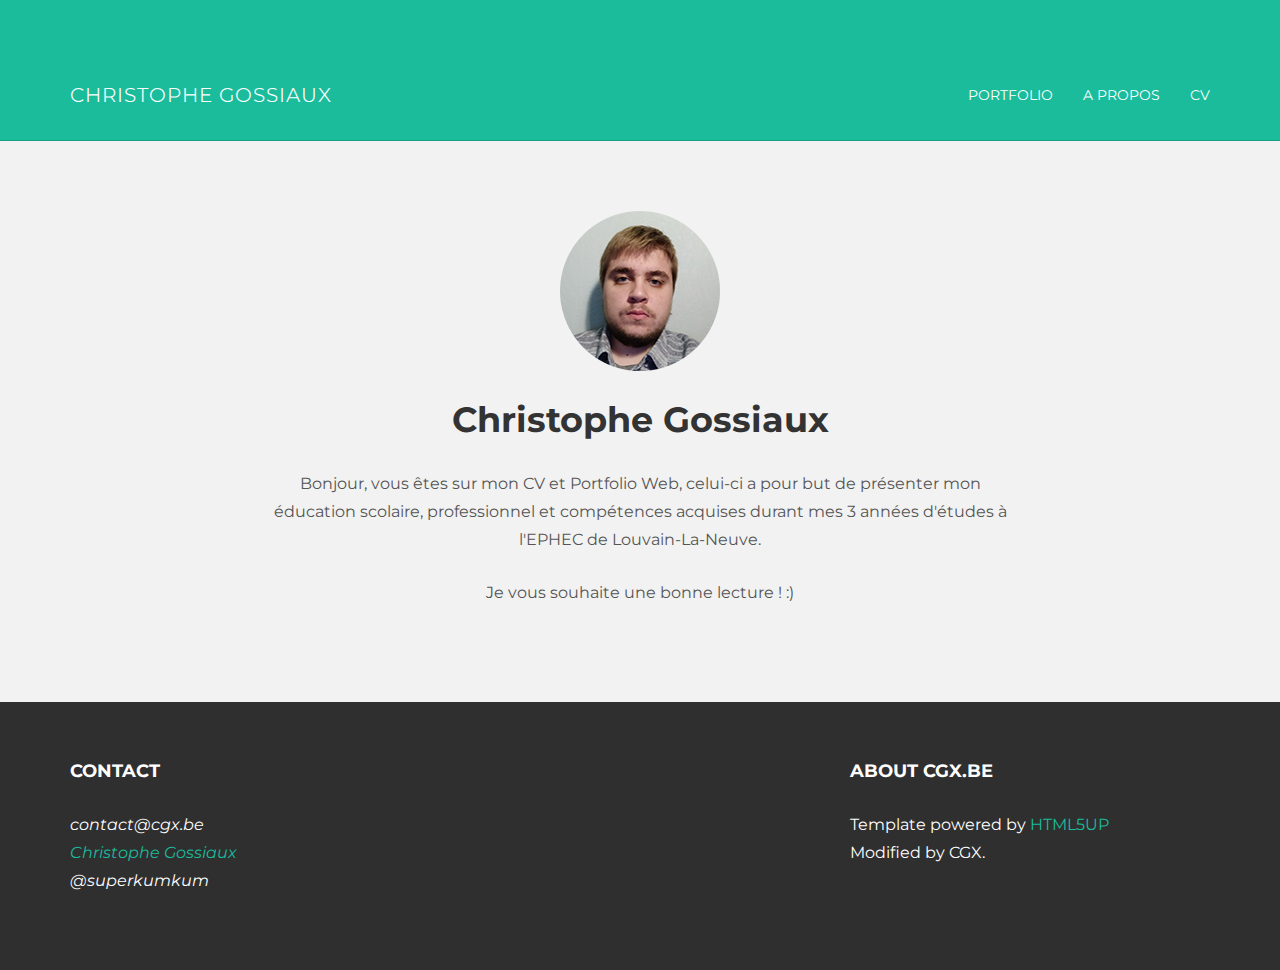
<file: code/portfolio/index.html>
<!DOCTYPE html>
<html lang="en">
  <head>
    <meta charset="utf-8">
    <meta http-equiv="X-UA-Compatible" content="IE=edge">
    <meta name="viewport" content="width=device-width, initial-scale=1.0">
    <meta name="description" content="">
    <meta name="author" content="">
    <link rel="shortcut icon" href="../../docs-assets/ico/favicon.png">

    <title>Christophe Gossiaux </title>

    <!-- Bootstrap core CSS -->
    <link href="assets/css/bootstrap.css" rel="stylesheet">


    <!-- Custom styles for this template -->
    <link href="assets/css/main.css" rel="stylesheet">
    <link rel="stylesheet" href="https://use.fontawesome.com/releases/v5.0.10/css/all.css" integrity="sha384-+d0P83n9kaQMCwj8F4RJB66tzIwOKmrdb46+porD/OvrJ+37WqIM7UoBtwHO6Nlg" crossorigin="anonymous">

    <script src="https://code.jquery.com/jquery-1.10.2.min.js"></script>
    <script src="assets/js/hover.zoom.js"></script>
    <script src="assets/js/hover.zoom.conf.js"></script>

    <!-- HTML5 shim and Respond.js IE8 support of HTML5 elements and media queries -->
    <!--[if lt IE 9]>
      <script src="https://oss.maxcdn.com/libs/html5shiv/3.7.0/html5shiv.js"></script>
      <script src="https://oss.maxcdn.com/libs/respond.js/1.3.0/respond.min.js"></script>
    <![endif]-->
  </head>

  <body>

    <!-- Static navbar -->
    <div class="navbar navbar-inverse navbar-static-top">
      <div class="container">
        <div class="navbar-header">
          <button type="button" class="navbar-toggle" data-toggle="collapse" data-target=".navbar-collapse">
            <span class="icon-bar"></span>
            <span class="icon-bar"></span>
            <span class="icon-bar"></span>
          </button>
          <a class="navbar-brand" href="index.html">Christophe Gossiaux</a>
        </div>
        <div class="navbar-collapse collapse">
          <ul class="nav navbar-nav navbar-right">
            <li><a href="portfolio.html">Portfolio</a></li>
            <li><a href="about.html">A propos</a></li>
            <li><a href="cv.html">CV</a></li>
          </ul>
        </div><!--/.nav-collapse -->
      </div>
    </div>

	<!-- +++++ Welcome Section +++++ -->
	<div id="ww">
	    <div class="container">
			<div class="row">
				<div class="col-lg-8 col-lg-offset-2 centered">
					<img src="assets/img/user.png" alt="Stanley">
					<h1>Christophe Gossiaux</h1>
					<p>Bonjour, vous êtes sur mon CV et Portfolio Web, celui-ci a pour but de présenter mon éducation scolaire, professionnel et compétences acquises durant mes 3 années d'études à l'EPHEC de Louvain-La-Neuve.</p>
          <p>Je vous souhaite une bonne lecture ! :)</p>

				</div><!-- /col-lg-8 -->
			</div><!-- /row -->
	    </div> <!-- /container -->
	</div><!-- /ww -->


	<!-- +++++ Projects Section +++++ -->




	<!-- +++++ Footer Section +++++ -->

	<div id="footer">
		<div class="container">
			<div class="row">
				<div class="col-lg-4">
					<h4>Contact</h4>
					<p>
            <i class="fas fa-envelope"> contact@cgx.be</i> <br />
            <i class="fab fa-linkedin-in"> <a href="https://www.linkedin.com/in/gossiaux-christophe-960522b6/">Christophe Gossiaux</a></i><br/>
						<i class="fab fa-twitter"> @superkumkum</i><br/>
					</p>
				</div><!-- /col-lg-4 -->
        <div class="col-lg-4"></div>

							<div class="col-lg-4">
					<h4>About cgx.be</h4>
					<p>Template powered by <a href="https://html5up.net/">HTML5UP </a><br /> Modified by CGX.</p>

				</div><!-- /col-lg-4 -->

			</div>

		</div>
	</div>


    <!-- Bootstrap core JavaScript
    ================================================== -->
    <!-- Placed at the end of the document so the pages load faster -->
    <script src="assets/js/bootstrap.min.js"></script>
  </body>
</html>
</file>
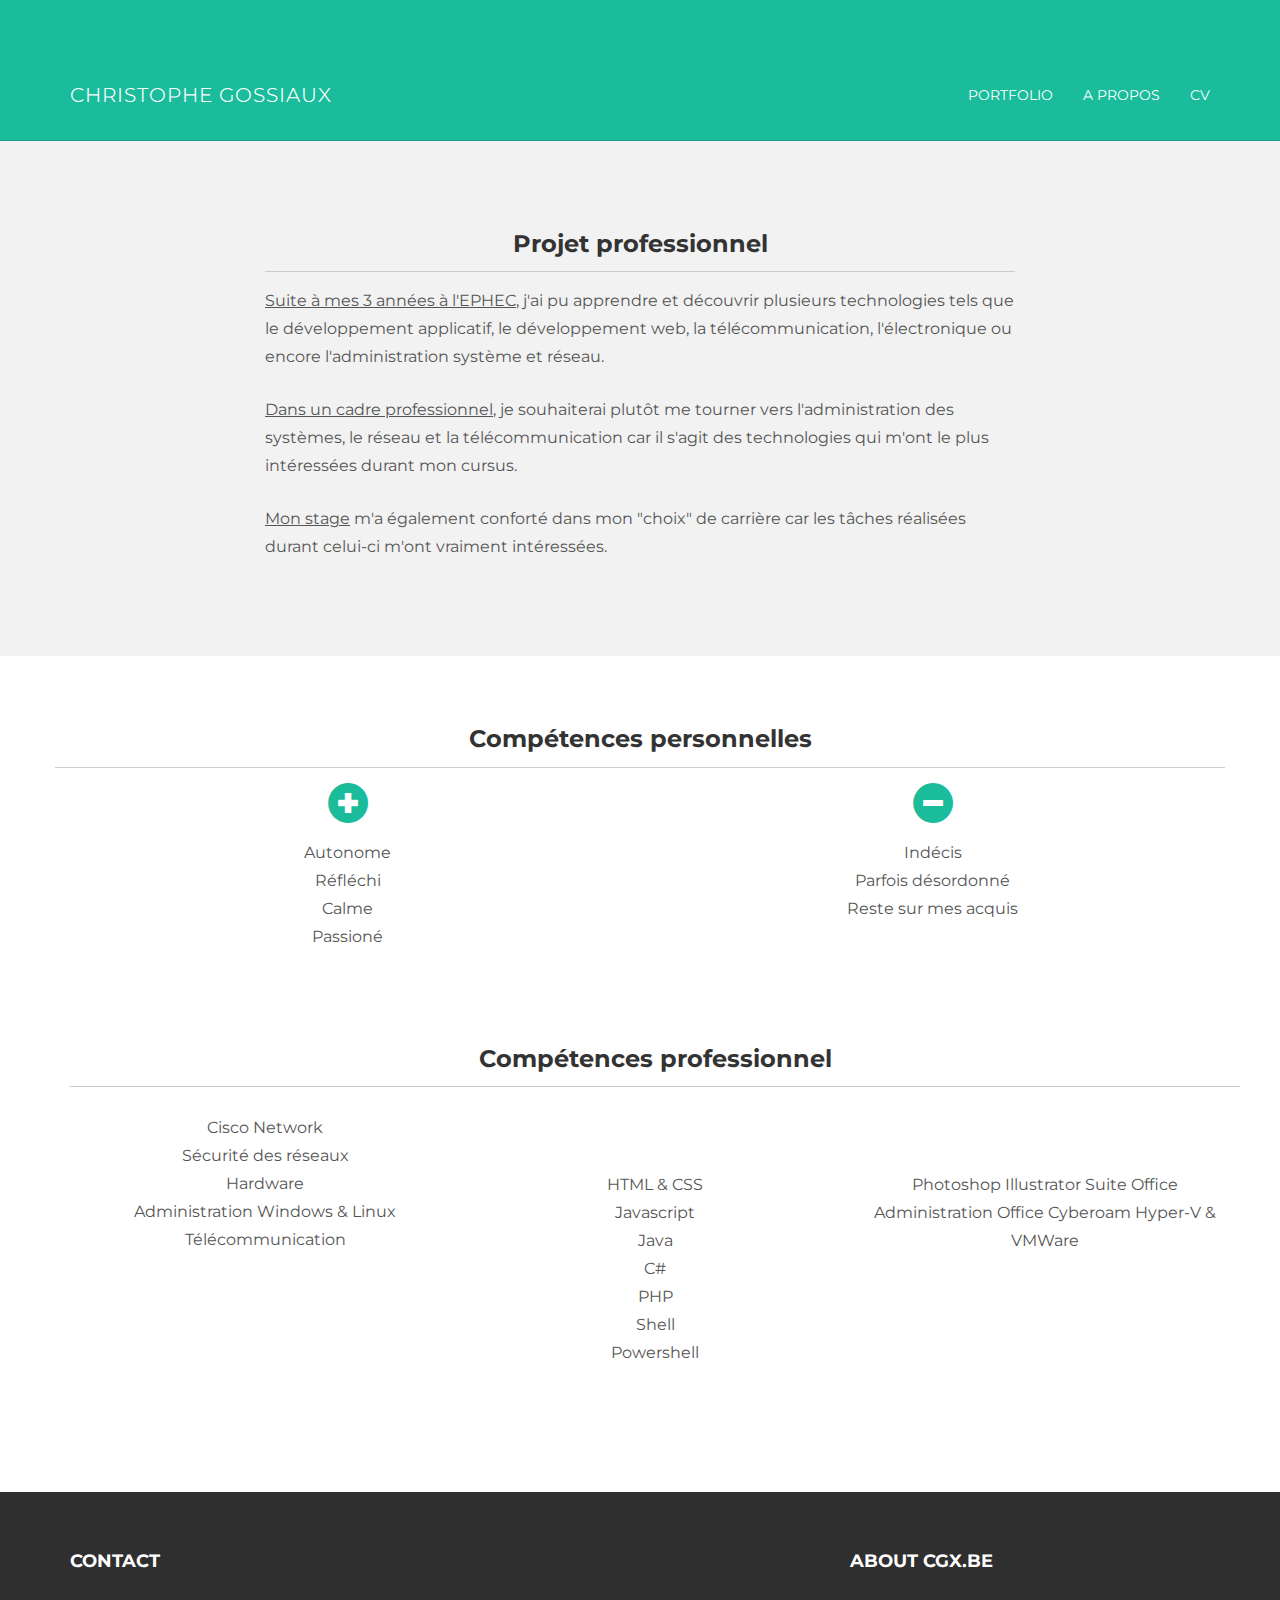
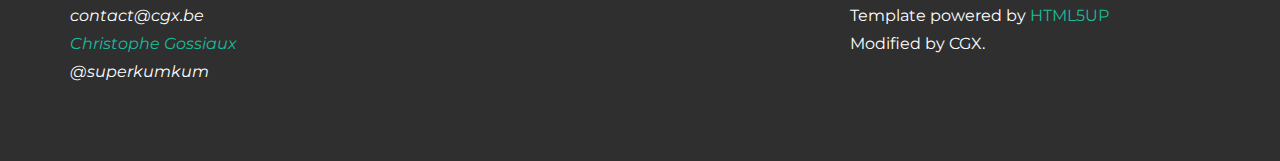
<file: code/portfolio/about.html>
<!DOCTYPE html>
<html lang="en">
  <head>
    <meta charset="utf-8">
    <meta http-equiv="X-UA-Compatible" content="IE=edge">
    <meta name="viewport" content="width=device-width, initial-scale=1.0">
    <meta name="description" content="">
    <meta name="author" content="">
    <link rel="shortcut icon" href="../../docs-assets/ico/favicon.png">

    <title>A Propos</title>

    <!-- Bootstrap core CSS -->
    <link href="assets/css/bootstrap.css" rel="stylesheet">


    <!-- Custom styles for this template -->
    <link href="assets/css/main.css" rel="stylesheet">
    <link rel="stylesheet" href="https://use.fontawesome.com/releases/v5.0.10/css/all.css" integrity="sha384-+d0P83n9kaQMCwj8F4RJB66tzIwOKmrdb46+porD/OvrJ+37WqIM7UoBtwHO6Nlg" crossorigin="anonymous">

    <script src="https://code.jquery.com/jquery-1.10.2.min.js"></script>

    <!-- HTML5 shim and Respond.js IE8 support of HTML5 elements and media queries -->
    <!--[if lt IE 9]>
      <script src="https://oss.maxcdn.com/libs/html5shiv/3.7.0/html5shiv.js"></script>
      <script src="https://oss.maxcdn.com/libs/respond.js/1.3.0/respond.min.js"></script>
    <![endif]-->
  </head>

  <body>

    <!-- Static navbar -->
    <div class="navbar navbar-inverse navbar-static-top">
      <div class="container">
        <div class="navbar-header">
          <button type="button" class="navbar-toggle" data-toggle="collapse" data-target=".navbar-collapse">
            <span class="icon-bar"></span>
            <span class="icon-bar"></span>
            <span class="icon-bar"></span>
          </button>
          <a class="navbar-brand" href="index.html">Christophe Gossiaux</a>
        </div>
        <div class="navbar-collapse collapse">
          <ul class="nav navbar-nav navbar-right">
            <li><a href="portfolio.html">Portfolio</a></li>
            <li><a href="about.html">A propos</a></li>
            <li><a href="cv.html">CV</a></li>
          </ul>
        </div><!--/.nav-collapse -->
      </div>
    </div>

	<!-- +++++ Welcome Section +++++ -->
	<div id="ww">
	    <div class="container">
			<div class="row">

          <div class="col-lg-8 col-lg-offset-2 left">
          <h3>Projet professionnel</h3><hr>
							<p>
								<u>Suite à mes 3 années à l'EPHEC</u>, j'ai pu apprendre et découvrir plusieurs technologies tels que le développement applicatif, le développement web, la télécommunication,
								l'électronique ou encore l'administration système et réseau.<br / >
              </p>

              <p>
								<u>Dans un cadre professionnel</u>, je souhaiterai plutôt me tourner vers l'administration des systèmes, le réseau et la télécommunication car il s'agit des technologies qui m'ont le plus intéressées
								durant mon cursus.<br />
              </p>

              <p>
								<u>Mon stage</u> m'a également conforté dans mon "choix" de carrière car les tâches réalisées durant celui-ci m'ont vraiment intéressées.
							</p>

				</div><!-- /col-lg-8 -->
			</div><!-- /row -->
	    </div> <!-- /container -->
	</div><!-- /ww -->


	<!-- +++++ Information Section +++++ -->

	<div class="container pt">
		<div class="row lg centered">
      <h3>Compétences personnelles</h3>
      <hr>
			<div class="col-sm-6">
				<span class="glyphicon glyphicon-plus-sign"></span>

        <p class="list">
          Autonome <br>
          Réfléchi <br>
          Calme <br>
          Passioné <br>
        </p>


      </div>

      <div class="col-sm-6">
				<span class="glyphicon glyphicon-minus-sign"></span>
        <p class="list">
        Indécis<br>
        Parfois désordonné <br>
        Reste sur mes acquis
      </p>
			</div>

		</div><!-- /row -->

    <div class="container pt">
  		<div class="row lg centered">
        <h3>Compétences professionnel</h3>
        <hr>
  			<div class="col-sm-4">
  				<i class="fas fa-sitemap"></i>
            <p class="list">
              Cisco Network<br>
              Sécurité des réseaux<br>
              Hardware <br>
              Administration Windows & Linux<br>
              Télécommunication
            </p>
        </div>
        <div class="col-sm-4">
  				<i class="fas fa-code"></i>
          <br />
          <p class="list">
          HTML & CSS<br>
          Javascript <br>
          Java <br>
          C#<br>
          PHP <br>
          Shell <br>
          Powershell
        </p>
  			</div>

        <div class="col-sm-4">
  				<i class="fas fa-globe"></i>
          <br />
          <p class="list">
          Photoshop
          Illustrator
          Suite Office
          Administration Office
          Cyberoam
          Hyper-V & VMWare
        </p>
  			</div>

        </div>



  		</div><!-- /row -->
	</div><!-- /container -->


	<!-- +++++ Footer Section +++++ -->

  <div id="footer">
    <div class="container">
      <div class="row">
        <div class="col-lg-4">
          <h4>Contact</h4>
          <p>
            <i class="fas fa-envelope"> contact@cgx.be</i> <br />
            <i class="fab fa-linkedin-in"> <a href="https://www.linkedin.com/in/gossiaux-christophe-960522b6/"> Christophe Gossiaux</a></i><br/>
            <i class="fab fa-twitter"> @superkumkum</i><br/>
          </p>
        </div><!-- /col-lg-4 -->
        <div class="col-lg-4"></div>

              <div class="col-lg-4">
          <h4>About cgx.be</h4>
          <p>Template powered by <a href="https://html5up.net/">HTML5UP </a><br /> Modified by CGX.</p>

        </div><!-- /col-lg-4 -->

      </div>

    </div>
  </div>


    <!-- Bootstrap core JavaScript
    ================================================== -->
    <!-- Placed at the end of the document so the pages load faster -->
    <script src="assets/js/bootstrap.min.js"></script>
  </body>
</html>
</file>
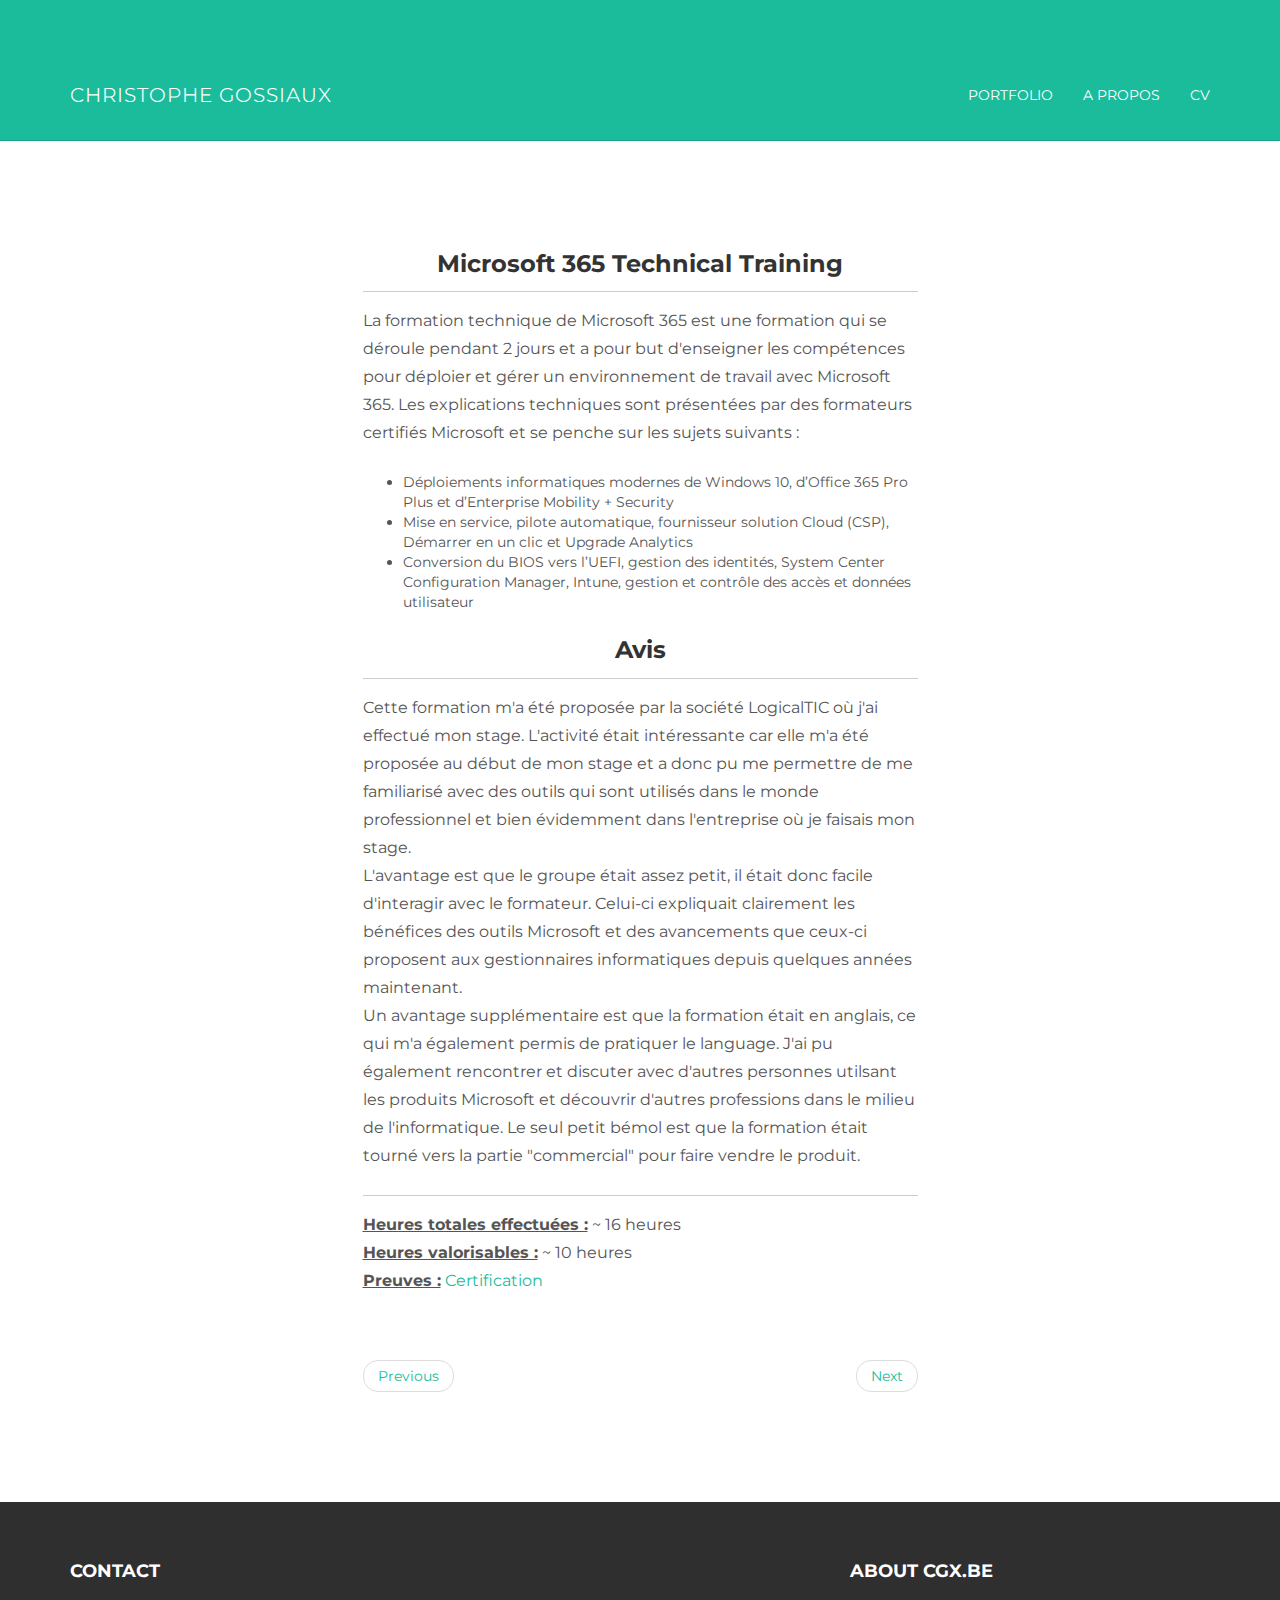
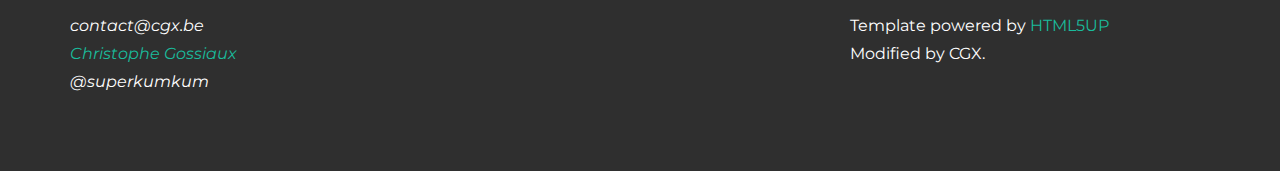
<file: code/portfolio/microsoft.html>
<!DOCTYPE html>
<html lang="en">
  <head>
    <meta charset="utf-8">
    <meta http-equiv="X-UA-Compatible" content="IE=edge">
    <meta name="viewport" content="width=device-width, initial-scale=1.0">
    <meta name="description" content="">
    <meta name="author" content="">
    <link rel="shortcut icon" href="../../docs-assets/ico/favicon.png">

    <title>Microsoft Technical Training</title>

    <!-- Bootstrap core CSS -->
    <link href="assets/css/bootstrap.css" rel="stylesheet">
    <link rel="stylesheet" href="https://use.fontawesome.com/releases/v5.0.10/css/all.css" integrity="sha384-+d0P83n9kaQMCwj8F4RJB66tzIwOKmrdb46+porD/OvrJ+37WqIM7UoBtwHO6Nlg" crossorigin="anonymous">

    <!-- Custom styles for this template -->
    <link href="assets/css/main.css" rel="stylesheet">


    <script src="https://code.jquery.com/jquery-1.10.2.min.js"></script>
    <script src="assets/js/hover.zoom.js"></script>
    <script src="assets/js/hover.zoom.conf.js"></script>

    <!-- HTML5 shim and Respond.js IE8 support of HTML5 elements and media queries -->
    <!--[if lt IE 9]>
      <script src="https://oss.maxcdn.com/libs/html5shiv/3.7.0/html5shiv.js"></script>
      <script src="https://oss.maxcdn.com/libs/respond.js/1.3.0/respond.min.js"></script>
    <![endif]-->
  </head>

  <body>

    <!-- Static navbar -->
    <div class="navbar navbar-inverse navbar-static-top">
      <div class="container">
        <div class="navbar-header">
          <button type="button" class="navbar-toggle" data-toggle="collapse" data-target=".navbar-collapse">
            <span class="icon-bar"></span>
            <span class="icon-bar"></span>
            <span class="icon-bar"></span>
          </button>
          <a class="navbar-brand" href="index.html">Christophe Gossiaux</a>
        </div>
        <div class="navbar-collapse collapse">
          <ul class="nav navbar-nav navbar-right">
            <li><a href="portfolio.html">Portfolio</a></li>
            <li><a href="about.html">A propos</a></li>
            <li><a href="cv.html">CV</a></li>
          </ul>
        </div><!--/.nav-collapse -->
      </div>
    </div>



	<!-- +++++ Projects Section +++++ -->

	<div class="container pt">
		<div class="row mt">
			<div class="col-lg-6 col-lg-offset-3 left">
				<h3>Microsoft 365 Technical Training</h3>
				<hr>
        <p>La formation technique de Microsoft 365 est une formation qui se déroule pendant 2 jours et a pour but d'enseigner les compétences pour déploier et gérer un environnement de travail avec Microsoft 365. Les explications techniques sont présentées par des formateurs certifiés Microsoft et se penche sur les sujets suivants :
        <ul>
          <li>Déploiements informatiques modernes de Windows 10, d’Office 365 Pro Plus et d’Enterprise Mobility + Security</li>
          <li>Mise en service, pilote automatique, fournisseur solution Cloud (CSP), Démarrer en un clic et Upgrade Analytics</li>
          <li>Conversion du BIOS vers l’UEFI, gestion des identités, System Center Configuration Manager, Intune, gestion et contrôle des accès et données utilisateur</li>
        </ul></p>

        <h3>Avis</h3>
        <hr>
        <p>Cette formation m'a été proposée par la société LogicalTIC où j'ai effectué mon stage. L'activité était intéressante car elle m'a été proposée au début de mon stage et a donc pu me permettre de me familiarisé avec des outils qui sont utilisés dans le monde professionnel et bien évidemment dans l'entreprise où je faisais mon stage.<br />
        L'avantage est que le groupe était assez petit, il était donc facile d'interagir avec le formateur. Celui-ci expliquait clairement les bénéfices des outils Microsoft et des avancements que ceux-ci proposent aux gestionnaires informatiques depuis quelques années maintenant.<br />
        Un avantage supplémentaire est que la formation était en anglais, ce qui m'a également permis de pratiquer le language. J'ai pu également rencontrer et discuter avec d'autres personnes utilsant les produits Microsoft et découvrir d'autres professions dans le milieu de l'informatique. Le seul petit bémol est que la formation était tourné vers la partie "commercial" pour faire vendre le produit.</p>
        <hr>
				<p><span class="hourText">Heures totales effectuées :</span> <span class="hour"> ~ 16 heures</span><br />
        <span class="hourText">Heures valorisables :</span> <span class="hour"> ~ 10 heures</span><br />
        <span class="hourText">Preuves :</span> <a href="assets/img/preuve/lt_microsoft.pdf" data-fancybox="iframe" data-caption=""> Certification</a>
      </p>
      <br />
      <ul class="pager">
       <li class="previous"><a href="ciscoNexus.html">Previous</a></li>
       <li class="next"><a href="logigdpr.html">Next</a></li>
      </ul>

			</div>
		</div>

	</div><!-- /container -->


	<!-- +++++ Footer Section +++++ -->

  <div id="footer">
    <div class="container">
      <div class="row">
        <div class="col-lg-4">
          <h4>Contact</h4>
          <p>
            <i class="fas fa-envelope"> contact@cgx.be</i> <br />
            <i class="fab fa-linkedin-in"> <a href="https://www.linkedin.com/in/gossiaux-christophe-960522b6/"> Christophe Gossiaux</a></i><br/>
            <i class="fab fa-twitter"> @superkumkum</i><br/>
          </p>
        </div><!-- /col-lg-4 -->
        <div class="col-lg-4"></div>

              <div class="col-lg-4">
          <h4>About cgx.be</h4>
          <p>Template powered by <a href="https://html5up.net/">HTML5UP </a><br /> Modified by CGX.</p>

        </div><!-- /col-lg-4 -->

      </div>

    </div>
  </div>


    <!-- Bootstrap core JavaScript
    ================================================== -->
    <!-- Placed at the end of the document so the pages load faster -->
    <script src="assets/js/bootstrap.min.js"></script>
  </body>
</html>
</file>
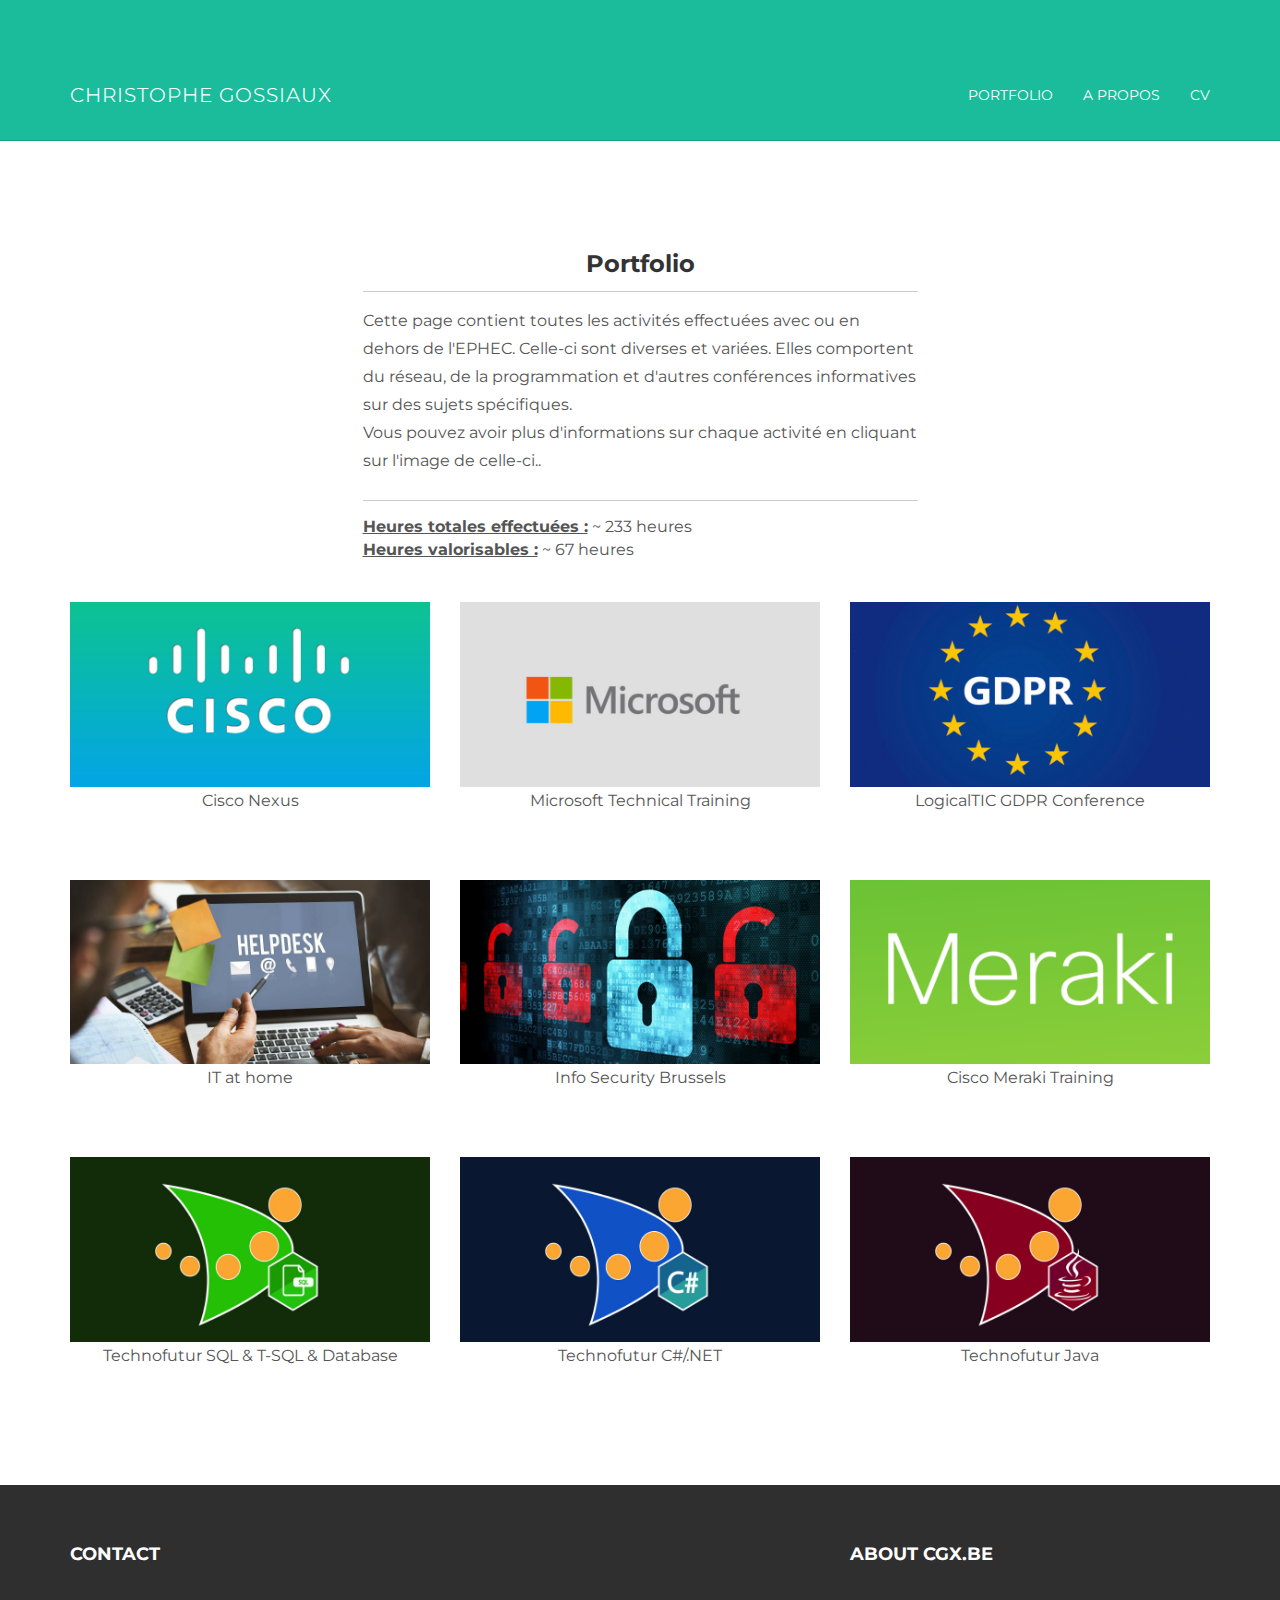
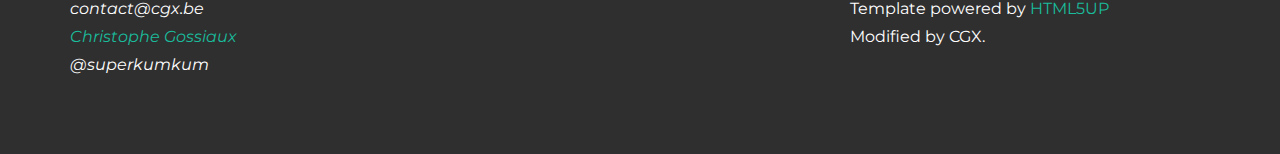
<file: code/portfolio/portfolio.html>
<!DOCTYPE html>
<html lang="en">
  <head>
    <meta charset="utf-8">
    <meta http-equiv="X-UA-Compatible" content="IE=edge">
    <meta name="viewport" content="width=device-width, initial-scale=1.0">
    <meta name="description" content="">
    <meta name="author" content="">
    <link rel="shortcut icon" href="../../docs-assets/ico/favicon.png">

    <title>Portfolio</title>

    <!-- Bootstrap core CSS -->
    <link href="assets/css/bootstrap.css" rel="stylesheet">
    <link rel="stylesheet" href="https://use.fontawesome.com/releases/v5.0.10/css/all.css" integrity="sha384-+d0P83n9kaQMCwj8F4RJB66tzIwOKmrdb46+porD/OvrJ+37WqIM7UoBtwHO6Nlg" crossorigin="anonymous">

    <!-- Custom styles for this template -->
    <link href="assets/css/main.css" rel="stylesheet">

    <script src="https://code.jquery.com/jquery-1.10.2.min.js"></script>
    <script src="assets/js/hover.zoom.js"></script>
    <script src="assets/js/hover.zoom.conf.js"></script>

    <!-- HTML5 shim and Respond.js IE8 support of HTML5 elements and media queries -->
    <!--[if lt IE 9]>
      <script src="https://oss.maxcdn.com/libs/html5shiv/3.7.0/html5shiv.js"></script>
      <script src="https://oss.maxcdn.com/libs/respond.js/1.3.0/respond.min.js"></script>
    <![endif]-->
  </head>

  <body>

    <!-- Static navbar -->
    <div class="navbar navbar-inverse navbar-static-top">
      <div class="container">
        <div class="navbar-header">
          <button type="button" class="navbar-toggle" data-toggle="collapse" data-target=".navbar-collapse">
            <span class="icon-bar"></span>
            <span class="icon-bar"></span>
            <span class="icon-bar"></span>
          </button>
          <a class="navbar-brand" href="index.html">Christophe Gossiaux</a>
        </div>
        <div class="navbar-collapse collapse">
          <ul class="nav navbar-nav navbar-right">
            <li><a href="portfolio.html">Portfolio</a></li>
            <li><a href="about.html">A propos</a></li>
            <li><a href="cv.html">CV</a></li>
          </ul>
        </div><!--/.nav-collapse -->
      </div>
    </div>


	<!-- +++++ Projects Section +++++ -->

	<div class="container pt">
		<div class="row mt">
			<div class="col-lg-6 col-lg-offset-3 left">
				<h3>Portfolio</h3>
				<hr>
				<p>Cette page contient toutes les activités effectuées avec ou en dehors de l'EPHEC. Celle-ci sont diverses et variées. Elles comportent du réseau, de la programmation et d'autres conférences informatives sur des sujets spécifiques. <br />Vous pouvez avoir plus d'informations sur chaque activité en cliquant sur l'image de celle-ci.</a>.</p>
        <hr >
        <span class="hourText">Heures totales effectuées :</span> <span class="hour"> ~ 233 heures</span><br />
        <span class="hourText">Heures valorisables :</span> <span class="hour"> ~ 67 heures</span>
			</div>
		</div>
  		<div class="row mt centered">
  			<div class="col-lg-4">
  				<a class="zoom green" href="ciscoNexus.html"><img class="img-responsive" src="assets/img/portfolio/p1.jpg" alt="" /></a>
  				<p>Cisco Nexus</p>
  			</div>
  			<div class="col-lg-4">
  				<a class="zoom green" href="microsoft.html"><img class="img-responsive" src="assets/img/portfolio/p2.jpg" alt="" /></a>
  				<p>Microsoft Technical Training</p>
  			</div>
  			<div class="col-lg-4">
  				<a class="zoom green" href="logigdpr.html"><img class="img-responsive" src="assets/img/portfolio/p3.jpg" alt="" /></a>
  				<p>LogicalTIC GDPR Conference</p>
  			</div>
  		</div><!-- /row -->
        <div class="row mt centered">
  			<div class="col-lg-4">
  				<a class="zoom green" href="ithome.html"><img class="img-responsive" src="assets/img/portfolio/p4.jpg" alt="" /></a>
  				<p>IT at home</p>
  			</div>
  			<div class="col-lg-4">
  				<a class="zoom green" href="infosecurity.html"><img class="img-responsive" src="assets/img/portfolio/p5.png" alt="" /></a>
  				<p>Info Security Brussels</p>
  			</div>
  			<div class="col-lg-4">
  				<a class="zoom green" href="meraki.html"><img class="img-responsive" src="assets/img/portfolio/p9.jpg" alt="" /></a>
  				<p>Cisco Meraki Training</p>
  			</div>
        </div>
        <div class="row mt centered">
        <div class="col-lg-4">
  				<a class="zoom green" href="tfsql.html"><img class="img-responsive" src="assets/img/portfolio/p6.jpg" alt="" /></a>
  				<p>Technofutur SQL & T-SQL & Database</p>
  			</div>
        <div class="col-lg-4">
  				<a class="zoom green" href="tfc.html"><img class="img-responsive" src="assets/img/portfolio/p7.jpg" alt="" /></a>
  				<p>Technofutur C#/.NET</p>
  			</div>
        <div class="col-lg-4">
  				<a class="zoom green" href="tfjava.html"><img class="img-responsive" src="assets/img/portfolio/p8.jpg" alt="" /></a>
  				<p>Technofutur Java</p>
  			</div>
        </div>


  		</div><!-- /row -->
  	</div><!-- /container -->


	<!-- +++++ Footer Section +++++ -->

  <div id="footer">
		<div class="container">
			<div class="row">
				<div class="col-lg-4">
					<h4>Contact</h4>
					<p>
            <i class="fas fa-envelope"> contact@cgx.be</i> <br />
            <i class="fab fa-linkedin-in"> <a href="https://www.linkedin.com/in/gossiaux-christophe-960522b6/">Christophe Gossiaux</a></i><br/>
						<i class="fab fa-twitter"> @superkumkum</i><br/>
					</p>
				</div><!-- /col-lg-4 -->
        <div class="col-lg-4"></div>

							<div class="col-lg-4">
					<h4>About cgx.be</h4>
					<p>Template powered by <a href="https://html5up.net/">HTML5UP </a><br /> Modified by CGX.</p>

				</div><!-- /col-lg-4 -->

			</div>

		</div>
	</div>


    <!-- Bootstrap core JavaScript
    ================================================== -->
    <!-- Placed at the end of the document so the pages load faster -->
    <script src="assets/js/bootstrap.min.js"></script>
  </body>
</html>
</file>
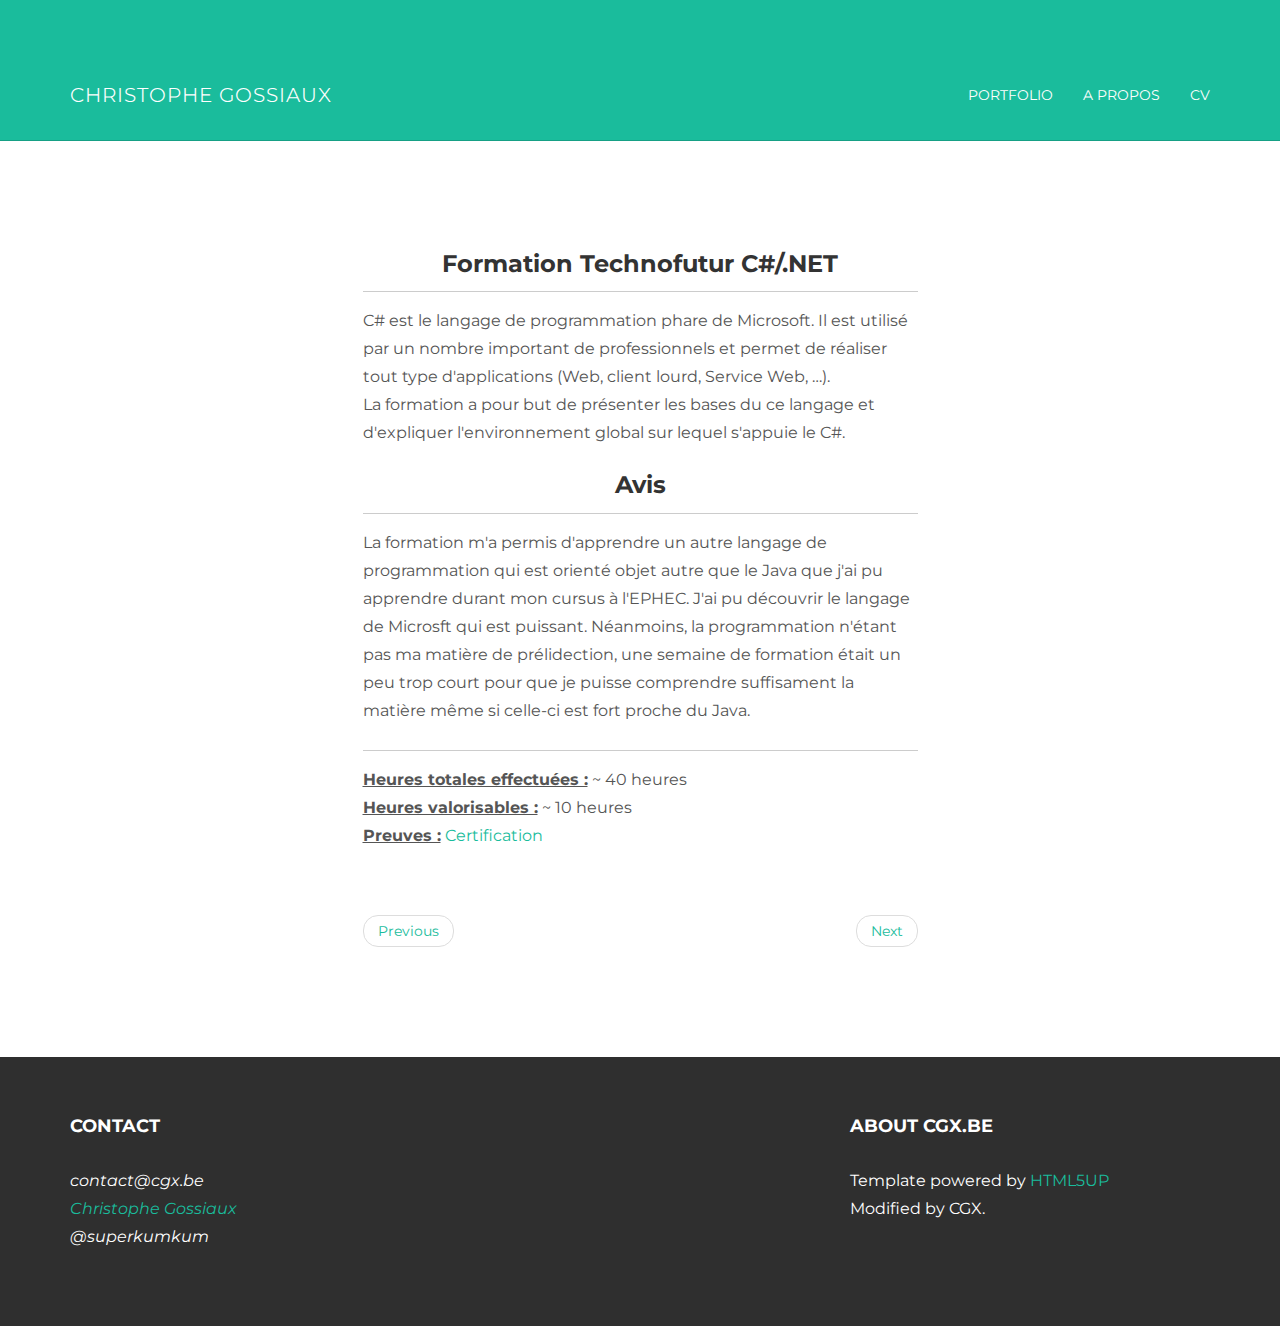
<file: code/portfolio/tfc.html>
<!DOCTYPE html>
<html lang="en">
  <head>
    <meta charset="utf-8">
    <meta http-equiv="X-UA-Compatible" content="IE=edge">
    <meta name="viewport" content="width=device-width, initial-scale=1.0">
    <meta name="description" content="">
    <meta name="author" content="">
    <link rel="shortcut icon" href="../../docs-assets/ico/favicon.png">

    <title>Technofutur formation C#</title>

    <!-- Bootstrap core CSS -->
    <link href="assets/css/bootstrap.css" rel="stylesheet">
    <link rel="stylesheet" href="https://use.fontawesome.com/releases/v5.0.10/css/all.css" integrity="sha384-+d0P83n9kaQMCwj8F4RJB66tzIwOKmrdb46+porD/OvrJ+37WqIM7UoBtwHO6Nlg" crossorigin="anonymous">


    <!-- Custom styles for this template -->
    <link href="assets/css/main.css" rel="stylesheet">


    <script src="https://code.jquery.com/jquery-1.10.2.min.js"></script>
    <script src="assets/js/hover.zoom.js"></script>
    <script src="assets/js/hover.zoom.conf.js"></script>

    <!-- HTML5 shim and Respond.js IE8 support of HTML5 elements and media queries -->
    <!--[if lt IE 9]>
      <script src="https://oss.maxcdn.com/libs/html5shiv/3.7.0/html5shiv.js"></script>
      <script src="https://oss.maxcdn.com/libs/respond.js/1.3.0/respond.min.js"></script>
    <![endif]-->
  </head>

  <body>

    <!-- Static navbar -->
    <div class="navbar navbar-inverse navbar-static-top">
      <div class="container">
        <div class="navbar-header">
          <button type="button" class="navbar-toggle" data-toggle="collapse" data-target=".navbar-collapse">
            <span class="icon-bar"></span>
            <span class="icon-bar"></span>
            <span class="icon-bar"></span>
          </button>
          <a class="navbar-brand" href="index.html">Christophe Gossiaux</a>
        </div>
        <div class="navbar-collapse collapse">
          <ul class="nav navbar-nav navbar-right">
            <li><a href="portfolio.html">Portfolio</a></li>
            <li><a href="about.html">A propos</a></li>
            <li><a href="cv.html">CV</a></li>
          </ul>
        </div><!--/.nav-collapse -->
      </div>
    </div>



	<!-- +++++ Projects Section +++++ -->

	<div class="container pt">
		<div class="row mt">
			<div class="col-lg-6 col-lg-offset-3 left">
				<h3>Formation Technofutur C#/.NET</h3>
				<hr>
        <p>C# est le langage de programmation phare de Microsoft. Il est utilisé par un nombre important de professionnels et permet de réaliser tout type d'applications (Web, client lourd, Service Web, …).<br />
        La formation a pour but de présenter les bases du ce langage et d'expliquer l'environnement global sur lequel s'appuie le C#.</p>

        <h3>Avis</h3>
        <hr>
        <p>La formation m'a permis d'apprendre un autre langage de programmation qui est orienté objet autre que le Java que j'ai pu apprendre durant mon cursus à l'EPHEC. J'ai pu découvrir le langage de Microsft qui est puissant. Néanmoins, la programmation n'étant pas ma matière de prélidection, une semaine de formation était un peu trop court pour que je puisse comprendre suffisament la matière même si celle-ci est fort proche du Java.</p>
        <hr>
				<p><span class="hourText">Heures totales effectuées :</span> <span class="hour"> ~ 40 heures</span><br />
        <span class="hourText">Heures valorisables :</span> <span class="hour"> ~ 10 heures</span><br />
        <span class="hourText">Preuves :</span> <a href="assets/img/preuve/tf_c.pdf" data-fancybox="iframe" data-caption="Formation C# Technofutur"> Certification</a>
      </p>
      <br />
      <ul class="pager">
       <li class="previous"><a href="tfsql.html">Previous</a></li>
       <li class="next"><a href="tfjava.html">Next</a></li>
      </ul>

			</div>
		</div>

	</div><!-- /container -->


	<!-- +++++ Footer Section +++++ -->

  <div id="footer">
    <div class="container">
      <div class="row">
        <div class="col-lg-4">
          <h4>Contact</h4>
          <p>
            <i class="fas fa-envelope"> contact@cgx.be</i> <br />
            <i class="fab fa-linkedin-in"> <a href="https://www.linkedin.com/in/gossiaux-christophe-960522b6/"> Christophe Gossiaux</a></i><br/>
            <i class="fab fa-twitter"> @superkumkum</i><br/>
          </p>
        </div><!-- /col-lg-4 -->
        <div class="col-lg-4"></div>

              <div class="col-lg-4">
          <h4>About cgx.be</h4>
          <p>Template powered by <a href="https://html5up.net/">HTML5UP </a><br /> Modified by CGX.</p>

        </div><!-- /col-lg-4 -->

      </div>

    </div>
  </div>


    <!-- Bootstrap core JavaScript
    ================================================== -->
    <!-- Placed at the end of the document so the pages load faster -->
    <script src="assets/js/bootstrap.min.js"></script>
  </body>
</html>
</file>
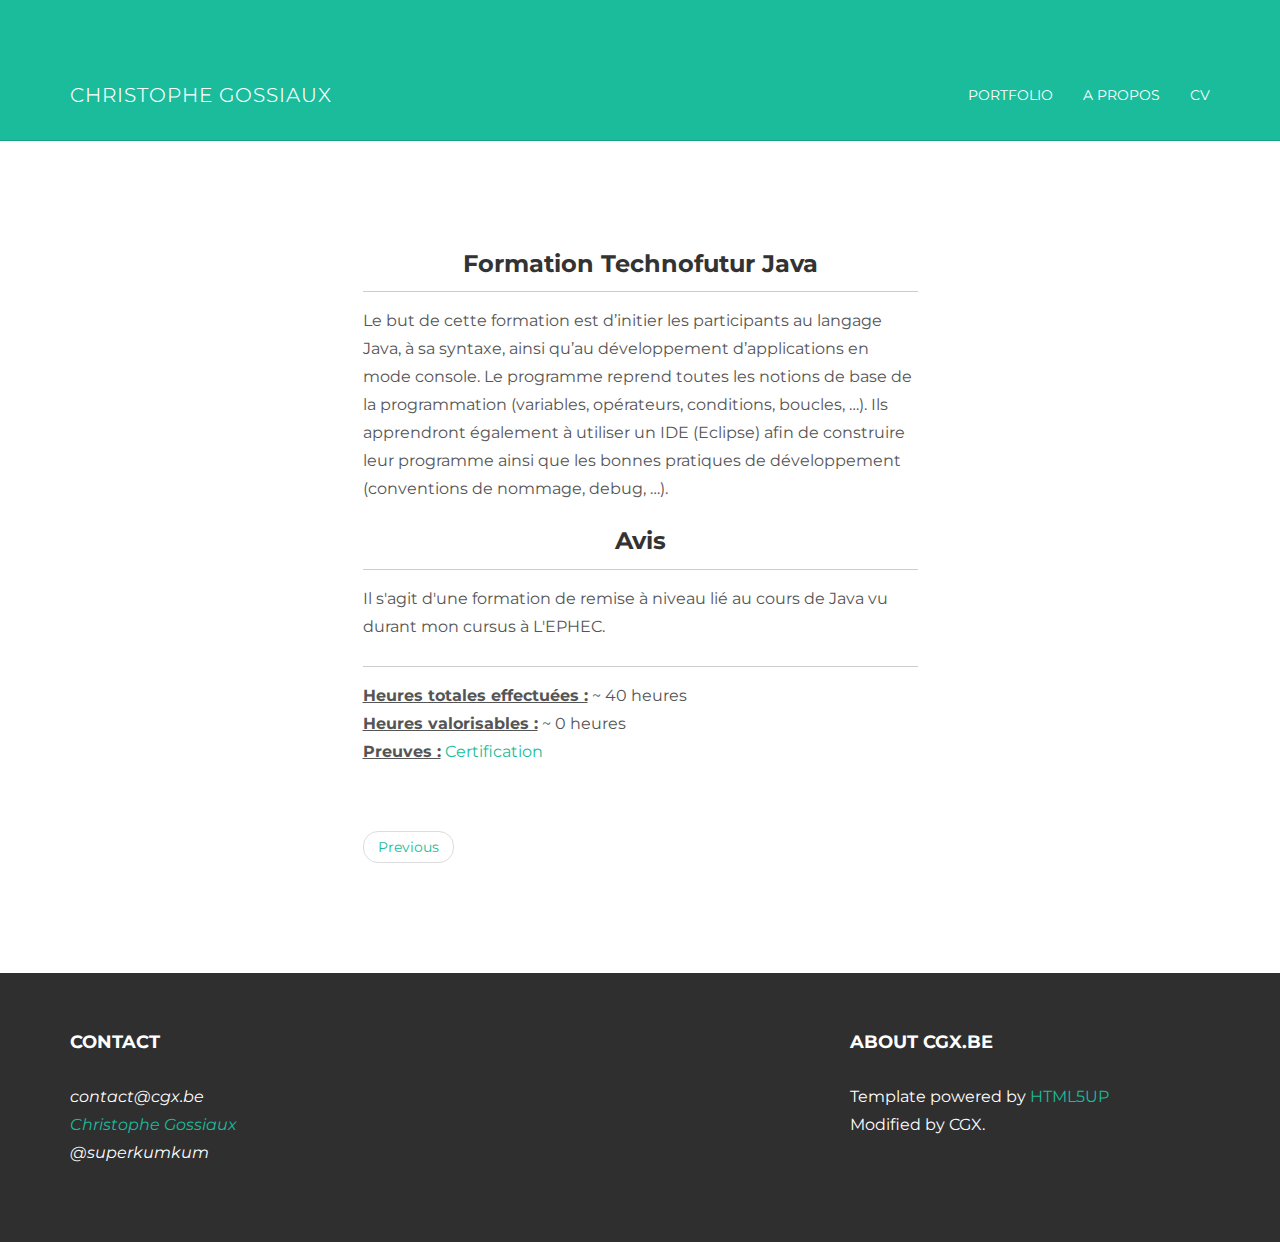
<file: code/portfolio/tfjava.html>
<!DOCTYPE html>
<html lang="en">
  <head>
    <meta charset="utf-8">
    <meta http-equiv="X-UA-Compatible" content="IE=edge">
    <meta name="viewport" content="width=device-width, initial-scale=1.0">
    <meta name="description" content="">
    <meta name="author" content="">
    <link rel="shortcut icon" href="../../docs-assets/ico/favicon.png">

    <title>Technofutur Java</title>

    <!-- Bootstrap core CSS -->
    <link href="assets/css/bootstrap.css" rel="stylesheet">
    <link rel="stylesheet" href="https://use.fontawesome.com/releases/v5.0.10/css/all.css" integrity="sha384-+d0P83n9kaQMCwj8F4RJB66tzIwOKmrdb46+porD/OvrJ+37WqIM7UoBtwHO6Nlg" crossorigin="anonymous">


    <!-- Custom styles for this template -->
    <link href="assets/css/main.css" rel="stylesheet">

    <script src="https://code.jquery.com/jquery-1.10.2.min.js"></script>
    <script src="assets/js/hover.zoom.js"></script>
    <script src="assets/js/hover.zoom.conf.js"></script>

    <!-- HTML5 shim and Respond.js IE8 support of HTML5 elements and media queries -->
    <!--[if lt IE 9]>
      <script src="https://oss.maxcdn.com/libs/html5shiv/3.7.0/html5shiv.js"></script>
      <script src="https://oss.maxcdn.com/libs/respond.js/1.3.0/respond.min.js"></script>
    <![endif]-->
  </head>

  <body>

    <!-- Static navbar -->
    <div class="navbar navbar-inverse navbar-static-top">
      <div class="container">
        <div class="navbar-header">
          <button type="button" class="navbar-toggle" data-toggle="collapse" data-target=".navbar-collapse">
            <span class="icon-bar"></span>
            <span class="icon-bar"></span>
            <span class="icon-bar"></span>
          </button>
          <a class="navbar-brand" href="index.html">Christophe Gossiaux</a>
        </div>
        <div class="navbar-collapse collapse">
          <ul class="nav navbar-nav navbar-right">
            <li><a href="portfolio.html">Portfolio</a></li>
            <li><a href="about.html">A propos</a></li>
            <li><a href="cv.html">CV</a></li>
          </ul>
        </div><!--/.nav-collapse -->
      </div>
    </div>



	<!-- +++++ Projects Section +++++ -->

	<div class="container pt">
		<div class="row mt">
			<div class="col-lg-6 col-lg-offset-3 left">
				<h3>Formation Technofutur Java</h3>
				<hr>
        <p>Le but de cette formation est d’initier les participants au langage Java, à sa syntaxe, ainsi qu’au développement d’applications en mode console. Le programme reprend toutes les notions de base de la programmation (variables, opérateurs, conditions, boucles, …). Ils apprendront également à utiliser un IDE (Eclipse) afin de construire leur programme ainsi que les bonnes pratiques de développement (conventions de nommage, debug, …).</p>

        <h3>Avis</h3>
        <hr>
        <p>Il s'agit d'une formation de remise à niveau lié au cours de Java vu durant mon cursus à L'EPHEC.</p>
        <hr>
				<p><span class="hourText">Heures totales effectuées :</span> <span class="hour"> ~ 40 heures</span><br />
        <span class="hourText">Heures valorisables :</span> <span class="hour"> ~ 0 heures</span><br />
        <span class="hourText">Preuves :</span> <a href="assets/img/preuve/tf_java.pdf" data-fancybox="iframe" data-caption="Formation Jave Techofutur"> Certification</a>
      </p>
      <br />
      <ul class="pager">
       <li class="previous"><a href="tfc.html">Previous</a></li>
      </ul>

			</div>
		</div>

	</div><!-- /container -->


	<!-- +++++ Footer Section +++++ -->

  <div id="footer">
    <div class="container">
      <div class="row">
        <div class="col-lg-4">
          <h4>Contact</h4>
          <p>
            <i class="fas fa-envelope"> contact@cgx.be</i> <br />
            <i class="fab fa-linkedin-in"> <a href="https://www.linkedin.com/in/gossiaux-christophe-960522b6/"> Christophe Gossiaux</a></i><br/>
            <i class="fab fa-twitter"> @superkumkum</i><br/>
          </p>
        </div><!-- /col-lg-4 -->
        <div class="col-lg-4"></div>

              <div class="col-lg-4">
          <h4>About cgx.be</h4>
          <p>Template powered by <a href="https://html5up.net/">HTML5UP </a><br /> Modified by CGX.</p>

        </div><!-- /col-lg-4 -->

      </div>

    </div>
  </div>


    <!-- Bootstrap core JavaScript
    ================================================== -->
    <!-- Placed at the end of the document so the pages load faster -->
    <script src="assets/js/bootstrap.min.js"></script>

  </body>
</html>
</file>
<file: code/portfolio/assets/css/main.css>
/*
 * Author: Carlos Alvarez
 * URL: http://alvarez.is
 *
 * Project Name: STANLEY - Free Bootstrap 3 Theme
 * Version: 1.0
 * URL: http://blacktie.co
 */

@import url(http://fonts.googleapis.com/css?family=Montserrat:400,700);

body {
  	background-color: #ffffff;
  	font-family: 'Montserrat', sans-serif;
    font-weight: 400;
    font-size: 14px;
    color: #555;

    -webkit-font-smoothing: antialiased;
    -webkit-overflow-scrolling: touch;
}

/* Titles */
h1, h2, h3, h4, h5, h6 {
	font-family: 'Montserrat', sans-serif;
    font-weight: 700;
    color: #333;
}

h1 {
	font-size: 35px;
	margin-top: 30px;
	margin-bottom: 30px;
}

h3 {
  text-align:center;
}

.hourText{
  font-weight: bolder;
  text-decoration: underline;
  font-size: 16px;
}
.hour {
  font-size: 16px;
}




/* Paragraph & Typographic */
p {
    line-height: 28px;
    margin-bottom: 25px;
    font-size: 16px;
}

.centered {
    text-align: center;
}

/* Links */
a {
    color: #1abc9c;
    word-wrap: break-word;

    -webkit-transition: color 0.1s ease-in, background 0.1s ease-in;
    -moz-transition: color 0.1s ease-in, background 0.1s ease-in;
    -ms-transition: color 0.1s ease-in, background 0.1s ease-in;
    -o-transition: color 0.1s ease-in, background 0.1s ease-in;
    transition: color 0.1s ease-in, background 0.1s ease-in;
}

a:hover,
a:focus {
    color: #7b7b7b;
    text-decoration: none;
    outline: 0;
}

a:before,
a:after {
    -webkit-transition: color 0.1s ease-in, background 0.1s ease-in;
    -moz-transition: color 0.1s ease-in, background 0.1s ease-in;
    -ms-transition: color 0.1s ease-in, background 0.1s ease-in;
    -o-transition: color 0.1s ease-in, background 0.1s ease-in;
    transition: color 0.1s ease-in, background 0.1s ease-in;
}

 hr {
    display: block;
    height: 1px;
    border: 0;
    border-top: 1px solid #ccc;
    margin: 1em 0;
    padding: 0;
}


.navbar {
	text-transform: uppercase;
	margin-bottom: 0px;
  height: 80px;
}

.navbar-inverse {
	padding-bottom: 70px;
	padding-top: 70px;
}

.navbar-inverse {
	background-color: #1abc9c;
	border-color: #16a085;
}

.navbar-inverse .navbar-nav > li > a {
	color: white;
}

.navbar-inverse .navbar-nav > li > a:hover {
	color: #222222;
}

.navbar-brand {
	font-weight: 350;
	font-size: 20px;
	letter-spacing: 1px;

}

.navbar-inverse .navbar-brand {
	color: white;
}

.navbar-inverse .navbar-toggle {
	border-color: transparent;
}

.progress-bar-theme {
  background-color: #1abc9c;
}


/* Helpers */

.mt {
	margin-top: 40px;
	margin-bottom: 40px;
}

.pt {
	padding-top: 50px;
	padding-bottom: 50px;
}


/* +++++ WRAP SECTIONS +++++ */

#ww {
	padding-top: 70px;
	padding-bottom: 70px;
	background-color: #f2f2f2;
}


#footer {
	background-color: #2f2f2f;
	padding-top: 50px;
	padding-bottom: 50px;
}

#footer p {
	color: white;
}

#footer h4 {
	color: white;
	text-transform: uppercase;
	padding-bottom: 20px;
}


/* +++++ Color Wraps / Blog Page +++++ */

#grey {
	padding-top: 60px;
	padding-bottom: 60px;
	background-color: #f2f2f2;
}

#white {
	padding-top: 60px;
	padding-bottom: 60px;
	background-color: #ffffff;
}



/* Blog Date*/
bd {
	font-size: 12px;
	text-transform: uppercase;
	color: #d2d2d2;
	font-weight: 700;
}

/* Blog Author*/
ba {
	font-size: 12px;
	text-transform: uppercase;
}

/* Blog Quote */
.bq {
	font-size: 22px;
	padding-top: 30px;
}

/* Blog Tags */
bt {
	font-size: 12px;
}

/* ================== PORTFOLIO IMAGES HOVER EFFECT ================== */
/* Effects also are controled by hover.zoom.js */
.zoom {
    display:block;
    position:relative;
    overflow:hidden;
    background:transparent url(../img/loader.gif) no-repeat center;
}


    .zoomOverlay {
        position:absolute;
        top:0; left:0;
        bottom:0; right:0;
        display:none;
        background-image:url(../img/zoom.png);
        background-repeat:no-repeat;
        background-position:center;
    }

.zoom2 {
	opacity: 1;
}

.zoom2:hover {
	opacity: 0.5;
}

/* glyphicon Configuration */

.glyphicon {
	font-size: 40px;
	color: #1abc9c;
}
.col-sm-4 .fas {
	font-size: 40px;
	color: #1abc9c;
}
p.list {
  margin-top: 12px;
}
}
</file>
